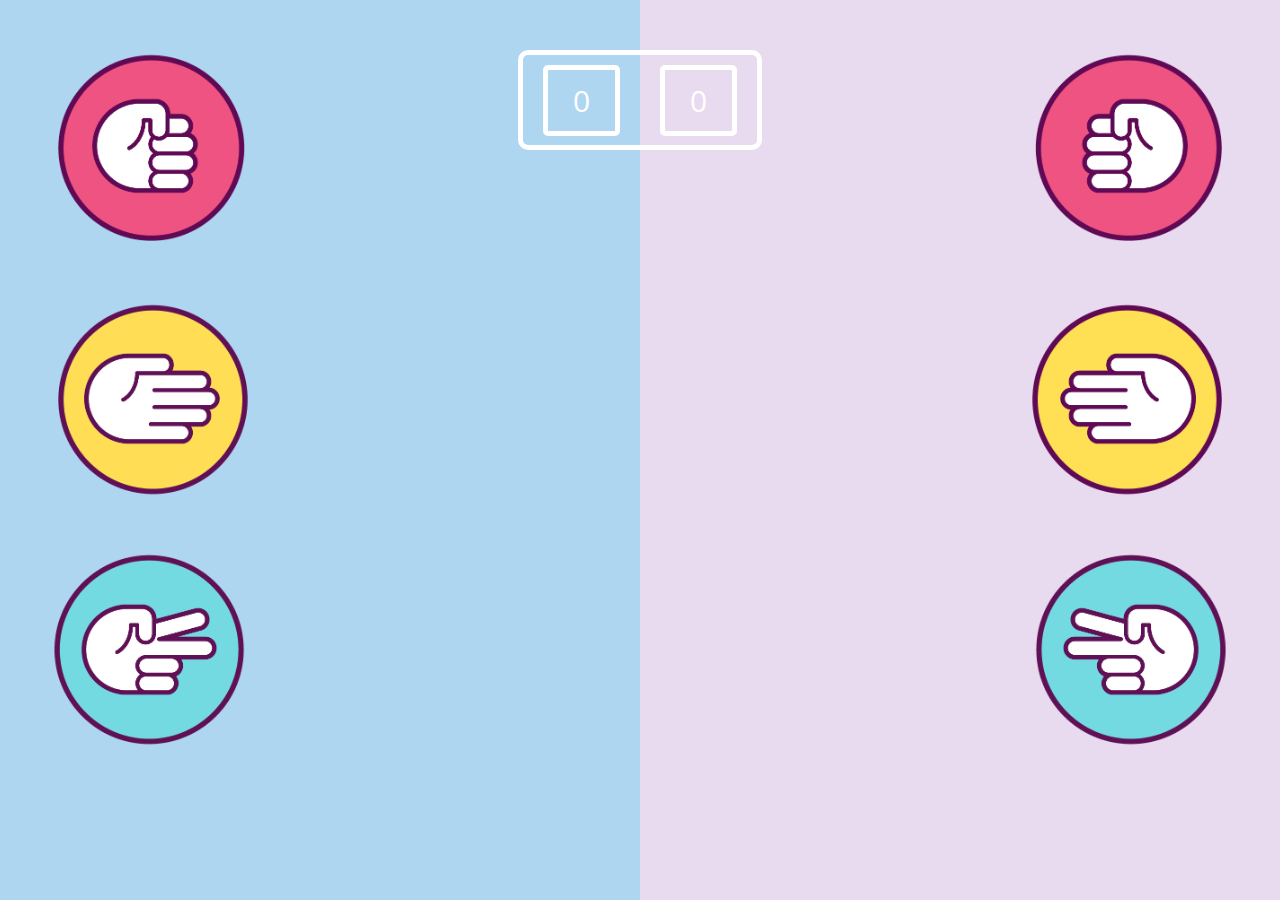
<file: rock-paper-scissors-v2.html>
<!DOCTYPE html>
<html lang="en">
<head>
    <meta charset="UTF-8">
    <meta name="viewport" content="width=device-width, initial-scale=1.0">
    <meta http-equiv="X-UA-Compatible" content="ie=edge">
    <link rel="stylesheet" type="text/css" href="style.css">
    <link href="https://fonts.googleapis.com/css2?family=Open+Sans&display=swap" rel="stylesheet">
    <title>Rock Paper Scissors</title>
</head>
<body>
    <div class="scoreboard">
        <div class="scores">
            <p id="player-score">0</p>
            <p id="comp-score">0</p>
        </div>
        <div class="info">
            <p id="display-info"></p>
        </div>
    </div>
    <main id="flex-container">   
        <div class="humanPlayer">
            <button>
                <img id="rock" src="rock-left.png" alt="image of rock in rock-paper-scissors">
            </button>
            <button>
                <img id="paper" src="paper-left.png" alt="image of paper in rock-paper-scissors">
            </button>
            <button>
                <img id="scissors" src="scissors-left.png" alt="image of scissors in rock-paper-scissors">
            </button>
        </div>
        <div class="computerPlayer">
            <div class="computer-choice"> 
                <img id="computer-rock" src="rock-right.png" alt="image of rock in rock-paper-scissors">
            </div>
            <div class="computer-choice">
                <img id="computer-paper" src="paper-right.png" alt="image of paper in rock-paper-scissors">
            </div>
            <div class="computer-choice">
                <img id="computer-scissors" src="scissors-right.png" alt="image of scissors in rock-paper-scissors">
            </div>
        </div>
    </main>
    <script src="script.js"></script>
</body>
</html>
</file>
<file: style.css>
* { 
    margin: 0; 
    padding: 0; 
    box-sizing: border-box;
}

body {
    background: linear-gradient(90deg, #AED6F1 50%, #E8DAEF 50%);
    font-family: 'Open Sans', sans-serif;
}

img {
    display: block; 
    width: 204px; 
    height: 200px;
}

button {
    display: block;
    border: none;
    outline: none;
}

button:hover img {
    transform: scale(1.08);
}

#flex-container {
    display: flex; 
    flex-flow: row nowrap;
}

.humanPlayer, .computerPlayer {
    flex-grow: 1;
    height: 100vh;
}

.humanPlayer { 
    background-color: #AED6F1;
}

.humanPlayer img {
    background-color: #AED6F1;
}

.humanPlayer button {
    margin-right: auto;
    margin-left: 50px;
    margin-top: 50px;
}

.computerPlayer {
    background-color: #E8DAEF;
}

.computerPlayer img {
    margin-left: auto;
    margin-right: 50px;
    margin-top: 50px;
}

.scoreboard {
    display: flex;
    flex-flow: column wrap;
    position: absolute;
    margin: auto;
    top: 30px;
    right: 0;
    left: 0;
    width: 19%;
    height: 55%;
    justify-content: flex-start;
}

.scoreboard h1 {
    text-align: center;
    color: white;
    font-size: 30px;
    letter-spacing: 3px;
    word-spacing: 10px;
    font-weight: 800;
}

.scores {
    border: 5px solid white;
    display: flex;
    flex-flow: row nowrap;
    justify-content: space-around;
    align-items: center;
    height: 100px;
    border-radius: 10px;
    margin-top: 20px;
}

.scores p {
    font-size: 30px;
    font-style: bold;
    color: white;
    border: 5px solid white;
    border-radius: 5px;
    padding: 10px 25px;
}

.info {
    margin-top: 125px;
    flex-basis: 25%;
}

#display-info {
    text-align: center;
    padding-top: 40px;
    font-size: 30px;
    font-weight: 800; 
    font-style: bold;
    letter-spacing: 3px; 
    color: white;
}

.addClickEffect {
    transform: scale(1.1);
}
</file>
